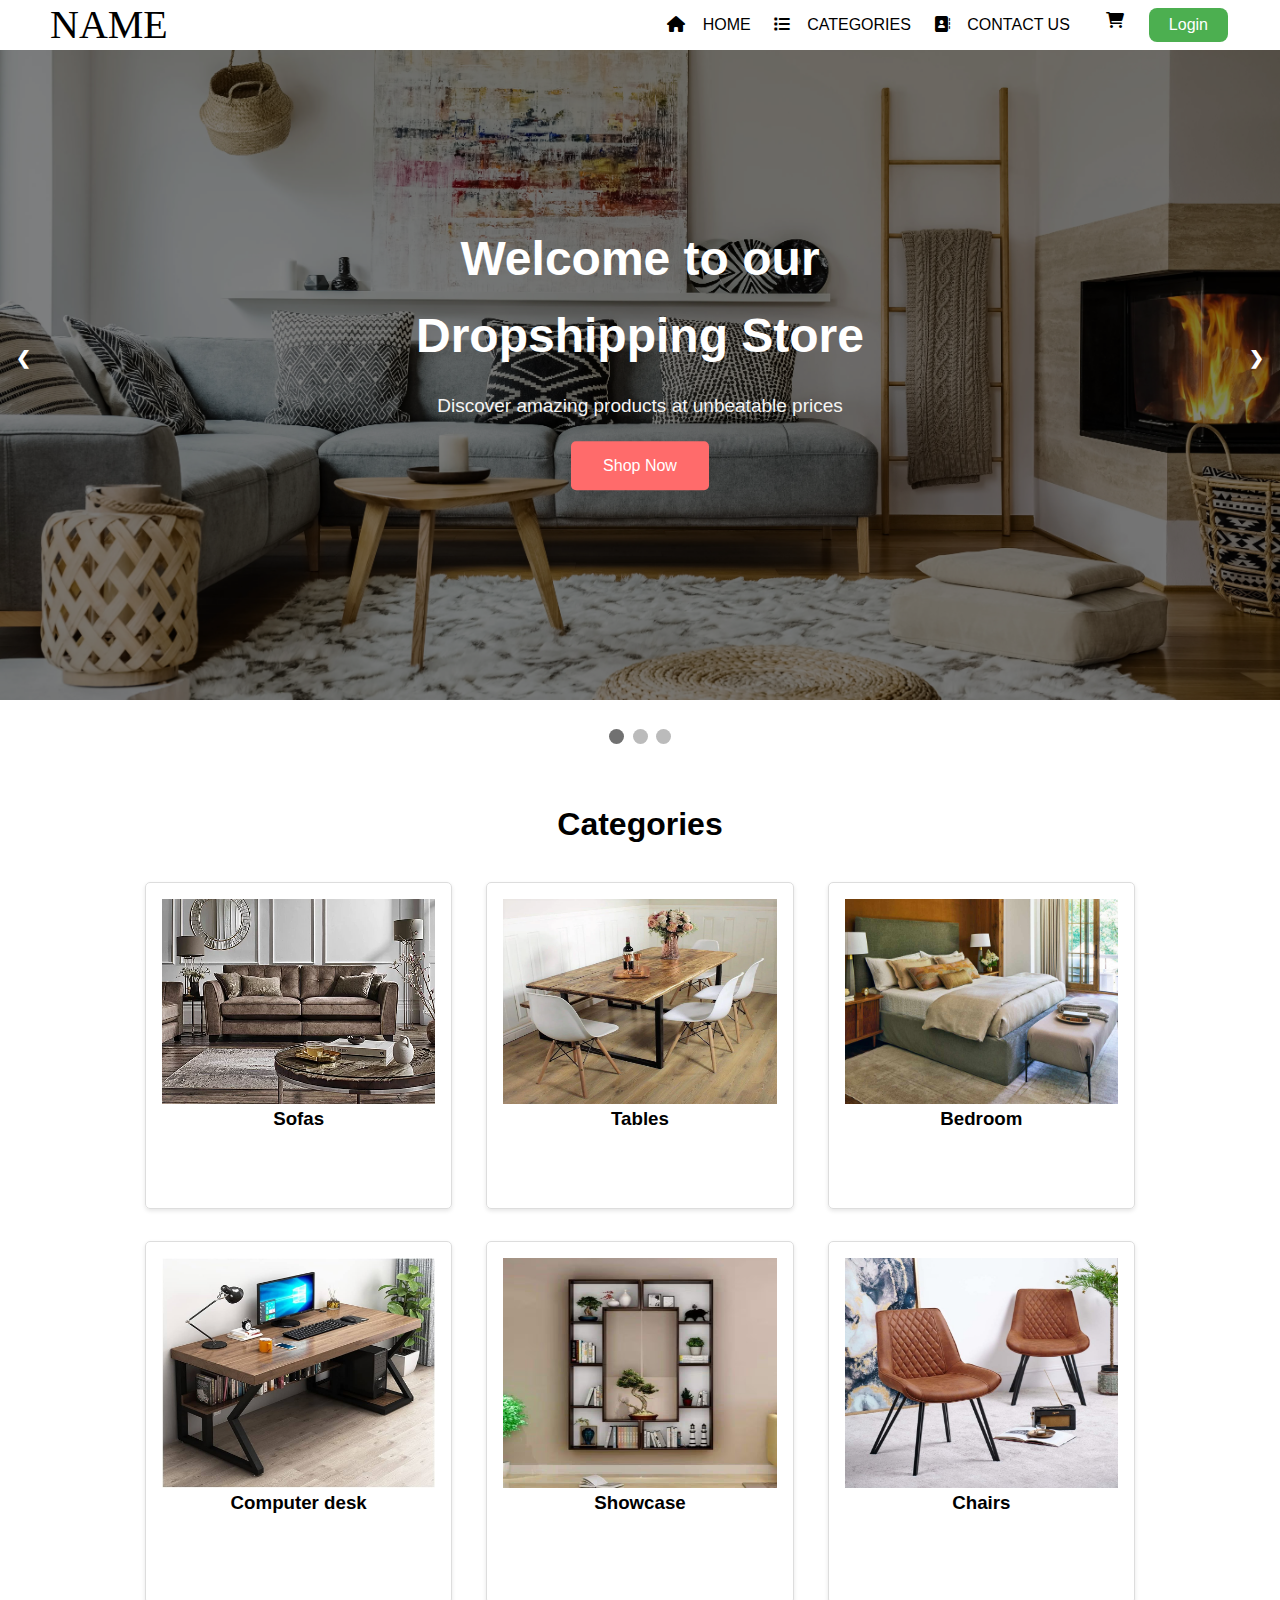
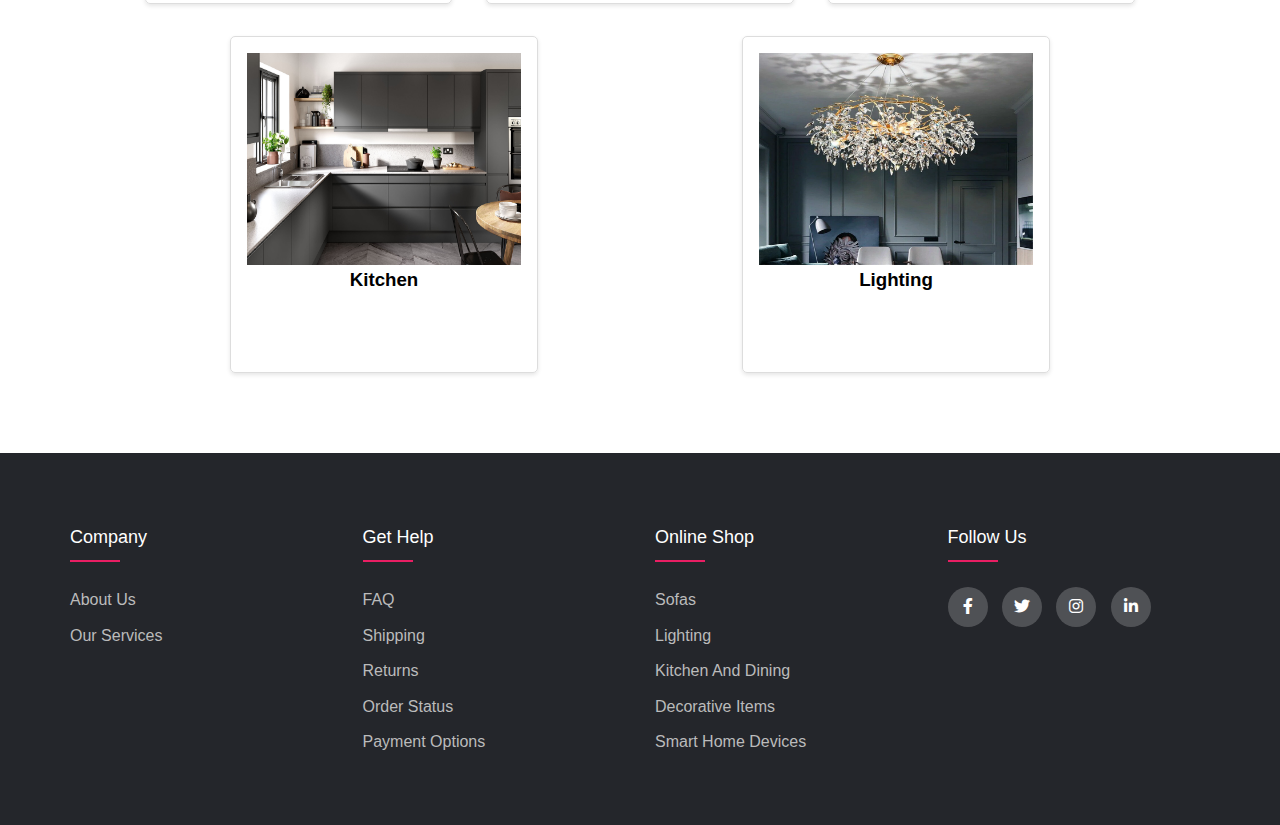
<file: src/index.html>
<!DOCTYPE html>
<html lang="en">
<head>
    <meta charset="UTF-8">
    <meta name="viewport" content="width=device-width, initial-scale=1.0">
    <title>Dropshipping Store</title>
    <link rel="stylesheet" href="./style.css">
    <link rel="stylesheet" href="https://cdnjs.cloudflare.com/ajax/libs/font-awesome/6.0.0-beta3/css/all.min.css">

</head>
<body>
    <!-- Pre Header Navbar -->
    <div id="pre-header">
        <div class="logo">NAME</div>
        <input type="checkbox" id="nav_check" hidden>
        <nav>
            <ul>
                
                <li>
                    <i class="fa-solid fa-house"></i>
                    <a href="./index.html">Home</a>
                </li>
                <li class="dropdown">
                    <i class="fa-solid fa-list"></i>
                    <a href='#'>Categories</a>
                    <ul class="dropdown-content">
                        <li><a href="#">Sofas</a></li>
                        <li><a href="#">Lighting</a></li>
                        <li><a href="#">Tables</a></li>
                        <li><a href="#">Storage Solutions</a></li>
                        <li><a href="#">Bedroom Furniture</a></li>
                        <li><a href="#s">Outdoor Furniture</a></li>
                    </ul>
                </li>
                <li>
                    <i class="fa-solid fa-address-book"></i>
                    <a href="./contact.html">Contact Us</a>
                </li>
                <li><a href="#" class="fa fa-shopping-cart "></a></li>
                <button class="login-btn" id="open-popup">Login</button>
            </ul>
        </nav>
        <label for="nav_check" class="hamburger">
            <div></div>
            <div></div>
            <div></div>
            <div></div>
        </label>
    </div>

    <!-- Header SlideShow -->
    <section id="slideshow">
        <div class="slideshow-container">
            <div class="mySlides fade">
                <img src="assets/data/images/slide11.webp" style="width:100%">
                <div class="slideshow-text">
                    <h2 class="first-text">Welcome to our Dropshipping Store</h2>
                    <p>Discover amazing products at unbeatable prices</p>
                    <a href="#products" class="btn">Shop Now</a>
                </div>
            </div>
            <div class="mySlides fade">
                <img src="assets/data/images/slide22.jpg" style="width:100%">
                <div class="slideshow-text">
                    <h2>Exclusive Deals</h2>
                    <p>Grab them before they're gone!</p>
                    <a href="#products" class="btn">Shop Now</a>
                </div>
            </div>
            <div class="mySlides fade">
                <img src="assets/data/images/slide3.jpg" style="width:100%">
                <div class="slideshow-text">
                    <h2>Latest Arrival</h2>
                    <p>Check out our new products</p>
                    <a href="#products" class="btn">Shop Now</a>
                </div>
            </div>
            <a class="prev" onclick="plusSlides(-1)">&#10094;</a>
            <a class="next" onclick="plusSlides(1)">&#10095;</a>
        </div>
        <br>
        <div style="text-align:center">
            <span class="slide-change" onclick="currentSlide(1)"></span>
            <span class="slide-change" onclick="currentSlide(2)"></span>
            <span class="slide-change" onclick="currentSlide(3)"></span>
        </div>
    </section>

    <section id="products">
       <div class="container">
           <h2>Categories</h2>
           <div class="product-grid">
               <div class="product-item">
                   <a href="product1.html" target="_blank">
                       <img src="assets/data/images/product1.webp" height="70%" width="100%" alt="Product 1">
                       <h3>Sofas</h3>
                   </a>
               </div>
               <div class="product-item">
                   <a href="product2.html" target="_blank">
                       <img src="assets/data/images/product2.webp" height="70%" width="100%" alt="Product 2">
                       <h3>Tables</h3>
                   </a>
               </div>
               <div class="product-item">
                   <a href="product3.html" target="_blank">
                       <img src="assets/data/images/product3.jpg" height="70%" width="100%" alt="Product 3">
                       <h3>Bedroom</h3>
                   </a>
               </div>
               <div class="product-item">
                   <a href="product4.html" target="_blank">
                       <img src="assets/data/images/product4.jpg" height="70%" width="100%" alt="Product 4">
                       <h3>Computer desk</h3>
                   </a>
               </div>
               <div class="product-item">
                   <a href="product5.html" target="_blank">
                       <img src="assets/data/images/product5.avif" height="70%" width="100%" alt="Product 5">
                       <h3>Showcase</h3>
                   </a>
               </div>
               <div class="product-item">
                   <a href="product6.html" target="_blank">
                       <img src="assets/data/images/product6.jpg" height="70%" width="100%" alt="Product 6">
                       <h3>Chairs</h3>
                   </a>
               </div>
               <div class="product-item">
                   <a href="product7.html" target="_blank">
                       <img src="assets/data/images/product7.jpg" height="70%" width="100%" alt="Product 7">
                       <h3>Kitchen</h3>
                   </a>
               </div>
               <div class="product-item">
                   <a href="product9.html" target="_blank">
                       <img src="assets/data/images/product9.webp" height="70%" width="100%" alt="Product 9">
                       <h3>Lighting</h3>
                   </a>
               </div>
           </div>
       </div>
   </section>


<!-- Footer -->
<footer class="footer">
    <div class="footer-container">
        <div class="row">
            <div class="footer-col">
                <h4>company</h4>
                <ul>
                    <li><a href="#">about us</a></li>
                    <li><a href="#">our services</a></li>
                    
                </ul>
            </div>
            <div class="footer-col">
                <h4>get help</h4>
                <ul>
                    <li><a href="#">FAQ</a></li>
                    <li><a href="#">shipping</a></li>
                    <li><a href="#">returns</a></li>
                    <li><a href="#">order status</a></li>
                    <li><a href="#">payment options</a></li>
                </ul>
            </div>
            <div class="footer-col">
                <h4>online shop</h4>
                <ul>
                    <li><a href="#">Sofas</a></li>
                    <li><a href="#">Lighting</a></li>
                    <li><a href="#">Kitchen and Dining</a></li>
                    <li><a href="#">Decorative Items</a></li>
                    <li><a href="#">Smart Home Devices</a></li>
                </ul>
            </div>
            <div class="footer-col">
                <h4>follow us</h4>
                <div class="social-links">
                    <a href="#"><i class="fab fa-facebook-f"></i></a>
                    <a href="#"><i class="fab fa-twitter"></i></a>
                    <a href="#"><i class="fab fa-instagram"></i></a>
                    <a href="#"><i class="fab fa-linkedin-in"></i></a>
                </div>
            </div>
        </div>
    </div>
</footer>

    <script src="main.js"></script>
</body>
</html>
</file>
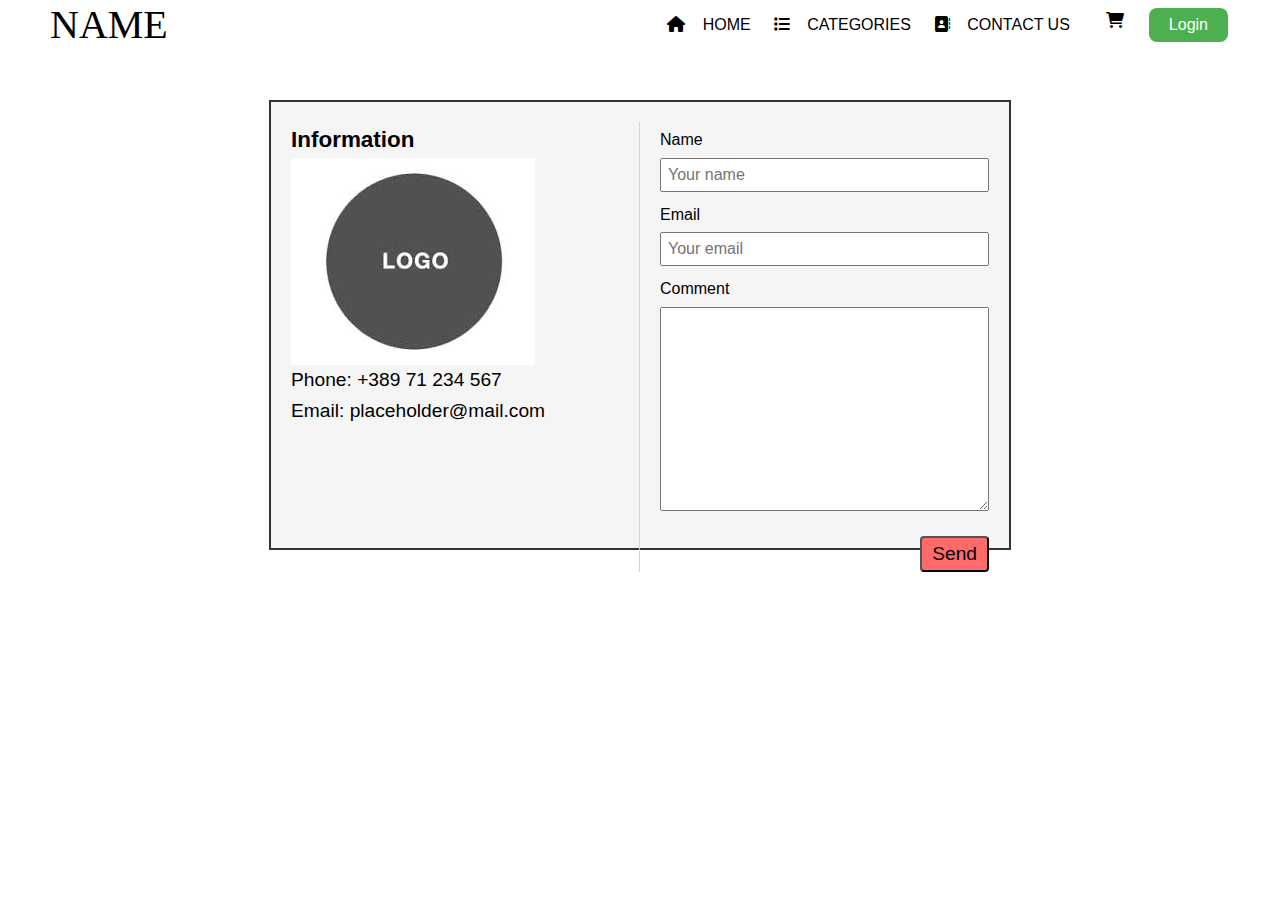
<file: src/contact.html>
<!DOCTYPE html>
<html lang="en">
<head>
    <meta charset="UTF-8">
    <meta name="viewport" content="width=device-width, initial-scale=1.0">
    <title>Contact Us</title>
    <link rel="stylesheet" href="./style.css">
    <link rel="stylesheet" href="https://cdnjs.cloudflare.com/ajax/libs/font-awesome/6.0.0-beta3/css/all.min.css">
    
</head>
<body>
    <!-- Pre Header Navbar -->
    <div id="pre-header">
        <div class="logo">NAME</div>
        <input type="checkbox" id="nav_check" hidden>
        <nav>
            <ul>
                
                <li>
                    <i class="fa-solid fa-house"></i>
                    <a href="./index.html">Home</a>
                </li>
                <li class="dropdown">
                    <i class="fa-solid fa-list"></i>
                    <a href='#'>Categories</a>
                    <ul class="dropdown-content">
                        <li><a href="#">Sofas</a></li>
                        <li><a href="#">Lighting</a></li>
                        <li><a href="#">Tables</a></li>
                        <li><a href="#">Storage Solutions</a></li>
                        <li><a href="#">Bedroom Furniture</a></li>
                        <li><a href="#s">Outdoor Furniture</a></li>
                    </ul>
                </li>
                <li>
                    <i class="fa-solid fa-address-book"></i>
                    <a href="./contact.html">Contact Us</a>
                </li>
                <li><a href="#" class="fa fa-shopping-cart "></a></li>
                <button class="login-btn" id="open-popup">Login</button>
            </ul>
        </nav>
        <label for="nav_check" class="hamburger">
            <div></div>
            <div></div>
            <div></div>
            <div></div>
        </label>
    </div>

    <section class="contactSection">
        <!-- <h2>Contact us through this form</h2> -->
        <div class="contactContainer">
            <div class="contactInfo">
                <h3>Information</h3>
                <!-- <p>
                placeholder text Lorem ipsum dolor sit amet consectetur adipisicing elit. Dolorem doloribus aliquid corporis reprehenderit illum consectetur minus in odio! Pariatur voluptates quasi voluptatibus architecto illum impedit autem vel nihil laborum est!
                </p> -->
                <img src="./assets/data/images/logoPlaceholder.jpg" alt="logoImagePlaceholder">
                <p>Phone: +389 71 234 567</p>
                <p>Email: placeholder@mail.com</p>
            </div>
            <form class="contactForm" action="#">
            <div class="formGroup">
                <label for="name">Name</label>
                <input
                type="text"
                id="name"
                name="name"
                placeholder="Your name"
                class="formControl"
                />
            </div>
            <div class="formGroup">
                <label for="email">Email</label>
                <input
                    type="email"
                    id="email"
                    name="email"
                    placeholder="Your email"
                    class="formControl"
                />
            </div>
            <div class="formGroup">
                <label for="comment">Comment</label>
                <textarea
                name="comment"
                id="comment"
                cols="30"
                rows="10"
                class="formControl"
                ></textarea>
            </div>
                <div class="formControls">
                    <button type="submit">Send</button>
                </div>
            </form>
        </div>
    </section>
    <!-- <footer>
        <div  id="footer">
            <p>&copy; 2024 Dropsipping store. All rights reserved.</p>
        </div>
    </footer> -->
    
</body>
</html>
</file>
<file: src/style.css>
* {
    margin: 0;
    padding: 0;
    text-decoration: none;
    list-style: none;
    box-sizing: border-box;
}
html{
    scroll-behavior: smooth;
}

body {
    font-family: 'Segoe UI', Tahoma, Geneva, Verdana, sans-serif;
    line-height: 1.6;
}
a{
    color: black;
}
.container {
    width: 80%;
    margin: 0 auto;
}

      
/* Pre header Navbar Css */
#pre-header {
    background: #fff;
    width: 100%;
    height: 50px;
    display: flex;
    align-items: center;
    justify-content: space-between;
    padding: 0 50px;
    z-index: 1000;
    position: fixed;
}
#pre-header .logo {
    font-size: 40px;
    text-transform: uppercase;
    color: black;
    font-family: 'Dancing Script';
}
#pre-header nav ul {
    display: flex;
    gap: 10px;
}
#pre-header nav ul li a {
    display: inline-block;
    color: #000; 
    padding: 5px 0;
    margin: 0 10px;
    border: 3px solid transparent;
    text-transform: uppercase;
    transition: 0.2s;
}
#pre-header nav ul li a:hover,
#pre-header nav ul li a:visited {
    border-bottom-color: black;
}
.hamburger {
    cursor: pointer;
    display: none;
}
.hamburger div {
    width: 30px;
    height: 3px;
    margin: 5px 0;
    background: #000;
}

.login-btn {
    background-color: #4CAF50; /* Green */
    border: none;
    color: white;
    padding: 5px 20px;
    text-align: center;
    text-decoration: none;
    display: inline-block;
    font-size: 16px;
    margin: 4px 2px;
    transition-duration: 0.4s;
    cursor: pointer;
    border-radius: 8px;
}
.login-btn:hover {
    background-color: #45a049; /* Darker Green */
}


/* Dropdown Menu CSS */
#pre-header .dropdown {
    position: relative;
    display: inline-block;
}
#pre-header .dropdown-content {
    display: none;
    position: absolute;
    background-color: #f9f9f9;
    min-width: 160px;
    box-shadow: 0px 8px 16px 0px rgba(0,0,0,0.2);
    z-index: 1;
}
#pre-header .dropdown-content li {
    text-transform: none;
}
#pre-header .dropdown-content li a {
    color: black;
    padding: 12px 16px;
    text-decoration: none;
    display: block;
}
#pre-header .dropdown-content li a:hover {
    background-color: #f1f1f1;
}
#pre-header .dropdown:hover .dropdown-content {
    display: block;
}


/* Slideshow Css */

.slideshow-container {
    position: relative;
    max-width: 100%;
    margin: auto;
}


.mySlides {
    position: relative;
    display: none;
}

.mySlides::before {
    content: "";
    position: absolute;
    top: 0;
    left: 0;
    width: 100%;
    height: 100%;
    background-color: rgba(0, 0, 0, 0.5); 
}

img {
    vertical-align:middle;
}

.fade {
    animation-name: fade;
    animation-duration: 1.5s;
}

@keyframes fade {
    from {opacity: .4}
    to {opacity: 1}
}

.prev, .next {
    cursor: pointer;
    position: absolute;
    top: 50%;
    width: auto;
    margin-top: -22px;
    padding: 16px;
    color: white;
    font-weight: bold;
    font-size: 18px;
    transition: 0.6s ease;
    border-radius: 0 3px 3px 0;
    user-select: none;
}

.next {
    right: 0;
    border-radius: 3px 0 0 3px;
}

.prev:hover, .next:hover {
    background-color: rgba(0,0,0,0.8);
}

.text {
    color: #f2f2f2;
    font-size: 15px;
    padding: 8px 12px;
    position: absolute;
    bottom: 8px;
    width: 100%;
    text-align: center;
}

.slideshow-text {
    color: #fff;
    text-align: center;
    position: absolute;


    top: 50%;
    left: 50%;
    transform: translate(-50%, -50%);
}

.slideshow-text h2 {
    font-size: 3rem;
    margin: 0 0 1rem;
}

.slideshow-text p {
    font-size: 19px;
    margin: 0 0 32px;
    color: whitesmoke;
}

.slideshow-text .btn {
    background: #ff6b6b;
    color: #fff;
    padding: 16px 32px;
    text-decoration: none;
    border-radius: 5px;
    transition: background 0.7s ease;
}

.slideshow-text .btn:hover {
    background: #e55b5b;
}

.slide-change {
    cursor: pointer;
    height: 15px;
    width: 15px;
    margin: 0 2px;
    background-color: #bbb;
    border-radius: 50%;
    display: inline-block;
    transition: background-color 0.6s ease;
}

.active, .slide-change:hover {
    background-color: #717171;
}

/* Category Section */
#products {
    padding: 3rem 0;
    text-align: center;
}

#products h2 {
    font-size: 32px;
    margin-bottom: 2rem;
}

#products .product-grid {
    display: flex;
    justify-content: space-around;
    flex-wrap: wrap;
}

#products .product-item {
    width: 30%;
    border: 1px solid #ddd;
    padding: 16px;
    border-radius: 5px;
    box-shadow: 0 2px 4px rgba(0, 0, 0, 0.1);
    transition: transform 0.3s ease, box-shadow 0.3s ease;
    margin-bottom: 32px;
}

#products .product-item:hover {
    transform: translateY(-10px);
    box-shadow: 0 10px 20px rgba(0, 0, 0, 0.1);
}

#products .product-item img {
    max-width:100%;
    max-height: 100%;
}
.slideshow-container img {
    height: 700px; 
    object-fit: cover; 
}


.main-container {
    background-color: #ddd;
    padding: 20px;
}

.wrapper {
    display: flex;
    justify-content: space-between;
    align-items: stretch;
    max-width: 900px;
    margin: 0 auto;
}

/* Footer Section */

.footer-container{
	max-width: 1170px;
	margin:auto;
}
.row{
	display: flex;
	flex-wrap: wrap;
}
ul{
	list-style: none;
}
.footer{
	background-color: #24262b;
    padding: 70px 0;
}
.footer-col{
   width: 25%;
   padding: 0 15px;
}
.footer-col h4{
	font-size: 18px;
	color: #ffffff;
	text-transform: capitalize;
	margin-bottom: 35px;
	font-weight: 500;
	position: relative;
}
.footer-col h4::before{
	content: '';
	position: absolute;
	left:0;
	bottom: -10px;
	background-color: #e91e63;
	height: 2px;
	box-sizing: border-box;
	width: 50px;
}
.footer-col ul li:not(:last-child){
	margin-bottom: 10px;
}
.footer-col ul li a{
	font-size: 16px;
	text-transform: capitalize;
	color: #ffffff;
	text-decoration: none;
	font-weight: 300;
	color: #bbbbbb;
	display: block;
	transition: all 0.3s ease;
}
.footer-col ul li a:hover{
	color: #ffffff;
	padding-left: 8px;
}
.footer-col .social-links a{
	display: inline-block;
	height: 40px;
	width: 40px;
	background-color: rgba(255,255,255,0.2);
	margin:0 10px 10px 0;
	text-align: center;
	line-height: 40px;
	border-radius: 50%;
	color: #ffffff;
	transition: all 0.5s ease;
}
.footer-col .social-links a:hover{
	color: #24262b;
	background-color: #ffffff;
}



/* Contact Form  */
#about,
#contact {
    flex: 1;
}

.container1 {
    padding: 20px;
    background-color: #f0f0f0;
    border-radius: 10px;
    height: 90%;
}

.large-box {
    background-color: #ccc;
    border-radius: 10px;
    padding: 20px;
    display: flex;
    flex-direction: column;
}

#about-me {
    margin-top: 20px;
}

.container1 form {
    display: flex;
    flex-direction: column;
}

.container1 form label {
    margin-bottom: 5px;
}

.container1 form input,
.container1 form textarea {
    padding: 10px;
    margin-bottom: 15px;
    border-radius: 5px;
    border: 1px solid #ccc;
}

.container1 form button {
    padding: 10px 20px;
    border: none;
    background-color: #ff6b6b;
    color: white;
    border-radius: 5px;
    cursor: pointer;
}

.container1 form button:hover {
    background-color: #e55b5b;
    transition: 0.7s;
}


.hamburger {
    display: none; 
    cursor: pointer;
}

.line {
    width: 25px;
    height: 3px;
    background-color: #333;
    margin: 5px auto;
}


.contactSection {
    padding: 100px 20px;
    display: grid;
    justify-items: center;
}  

.contactSection > h2 {
    width: 100%;
    text-align: center;
    padding-bottom: 20px;
    font-size: 2rem;
    font-weight: 400;
}

.contactContainer {
    max-width: 800px;
    border: 2px solid #333333;
    height: 450px;
    display: grid;
    grid-template-columns: 1fr 1fr;
    padding: 20px;
    background-color: #f5f5f5;
}

.contactInfo {
    font-size: 1.2rem;
    display: grid;
    align-content: start;
    padding-right: 20px;
    border-right: 1px solid lightgray;
}

.contactForm {
    padding-left: 20px;
}

.formGroup {
    display: grid;
    gap: 5px;
    padding: 5px 0;
}

.formGroup .formControl {
    padding: 6px;
    font-size: 1rem;
}

.formControls {
    padding-top: 20px;
    display: grid;
    justify-items: flex-end;
}

.formControls button {
    font-size: 1.2rem;
    padding: 5px 10px;
    border-radius: 4px;
    background-color: #ff6b6b;
}

.formControls button:hover {
    background-color: #e55b5b;
}

.formControls button:active {
    background-color: #d83232;
}

/* 
#ff6b6b
#e55b5b
#333333
#DDDDDD 
*/


/* Media Querys */

@media only screen and (max-width: 1024px) {
    #pre-header {
        padding: 0 30px;
    }
}

@media screen and (max-width: 768px) {
    .container {
        width: 90%; 
    }

    .container {
        width: 90%; 
    }

    /* hamburger menu and pre-header */
    .hamburger {
        display: block;
    }
    #pre-header nav {
        position: absolute;
        width: 100%;
        left: -100%;
        top: 50px;
        background: #fff;
        padding: 30px;
        transition: 0.3s;
    }
    #pre-header #nav_check:checked ~ nav {
        left: 0;
    }
    #pre-header nav ul {
        display: block;
    }
    #pre-header nav ul li {
        margin: 5px 0;
    }
    #pre-header nav ul .dropdown-content {
        display: none;
        position: relative;
        background-color: #f9f9f9;
        box-shadow: none;
        min-width: 100%;
    }
    #pre-header nav ul .dropdown.active .dropdown-content {
        display: block;
    }
    #pre-header nav ul .dropdown > a::after {
        content: '\25BC'; /* Downward arrow */
        float: right;
        margin-left: 10px;
    }
    #pre-header nav ul .dropdown > a {
        cursor: pointer;
    }
    #pre-header nav ul .dropdown > a + .dropdown-content {
        display: none;
    }
    #pre-header nav ul .dropdown.active > a + .dropdown-content {
        display: block;
    }

    /* SlideShow Media */
    .slideshow-text h2 {
        font-size: 20px;
        margin-top: 25%; 
    }

    .slideshow-text p {
        font-size: 15px;
        margin-bottom: 10px; 
    }

    .slideshow-text .btn {
       
        padding: 8px 16px; 
    }

    .product-item {
        width: 100%; 
    }

    .slideshow-container img {
        height: auto; 
    }

    .container1 {
        height: auto;
    }
}


@media screen and (max-width: 1024px) {
    .product-item {
        width: 48%; 
    }
}

@media screen and (max-width: 768px) {
    

    #products .product-grid {
        display: flex;
        flex-direction: column; 
        align-items: center; 
    }

    #products .product-item {
        width: 100%;
        margin-bottom: 20px; 
    }
}

@media screen and (max-width: 768px) {
    .footer-col{
        width: 50%;
        margin-bottom: 30px;}

    .wrapper {
        flex-direction: column; 
        align-items: center; 
    }

    #about,
    #contact {
        width: 100%; 
        margin-top: 20px; 
    }
}

@media(max-width: 574px){
  .footer-col{
    width: 100%;
}
}
</file>
